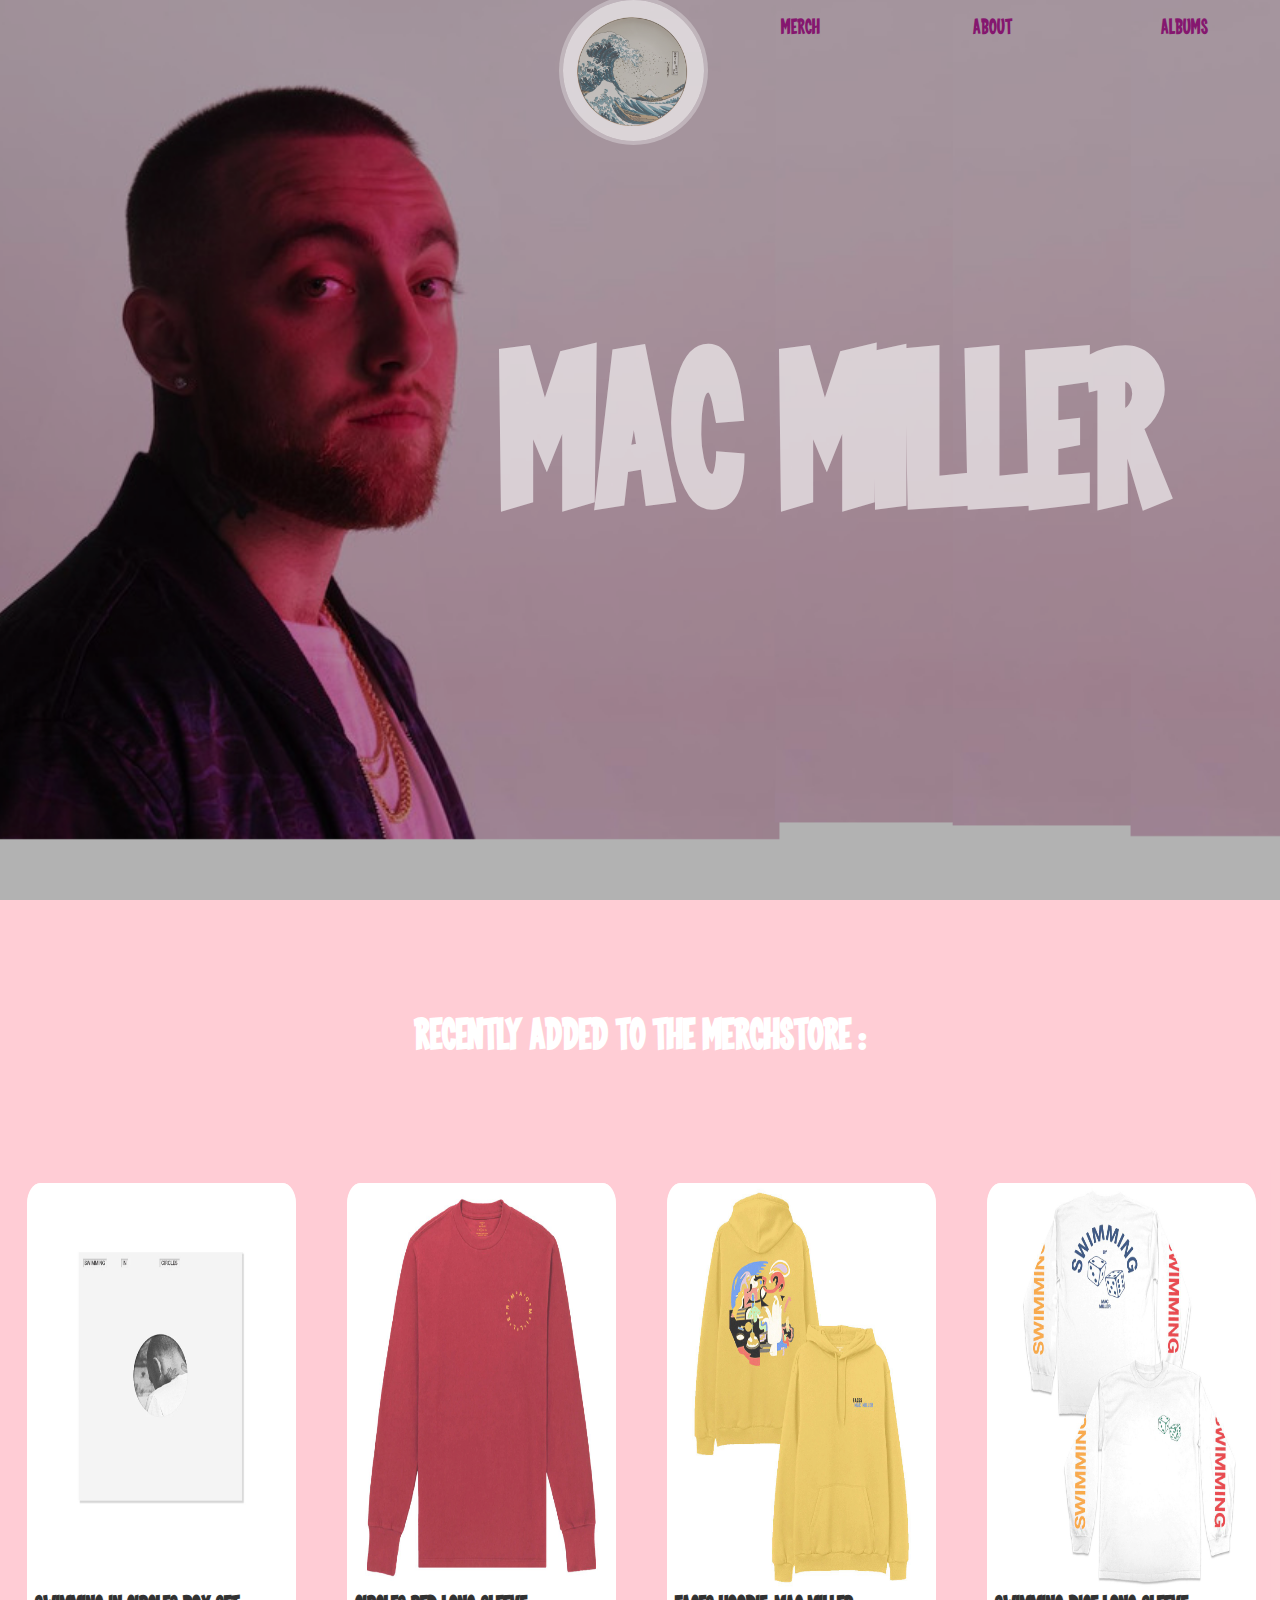
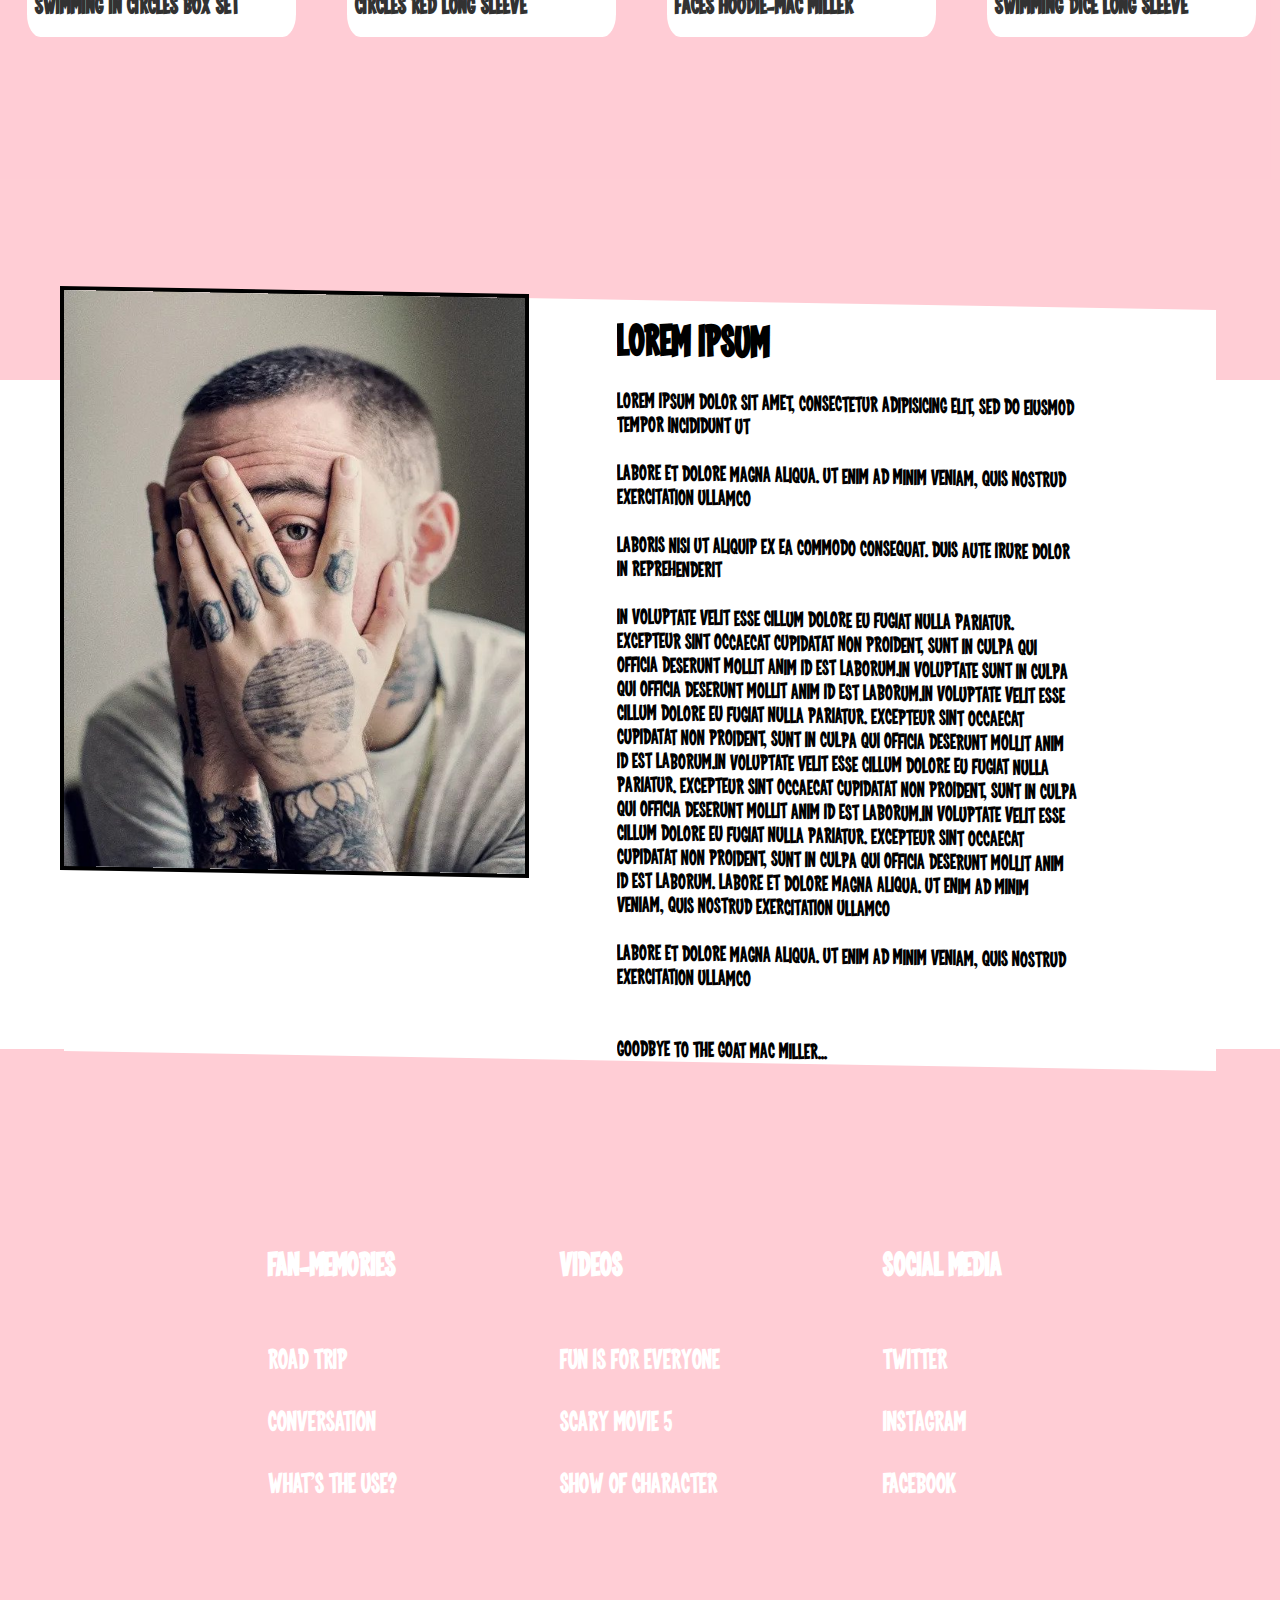
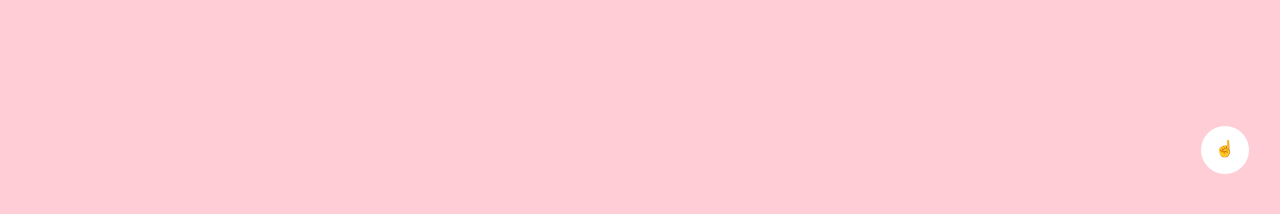
<file: index.html>
<!DOCTYPE html>
<html lang="nl" dir="ltr">
  <head>
    <meta charset="utf-8">
    <title>Mac Miller</title>
    <link rel="stylesheet" href="style.css">
    <script type="text/javascript" src="dahJav.js"> </script>
  </head>
  <body>
    <header>
      <div class="overlay"></div>
      <nav>
        <ul class="container">
          <li><a class="item2" href="Home.html"><img alt="spin-sea" class="seaimg" src="images/8646.jpg"></a></li>
          <li class="item3"><a class="elem" href="merch.html">Merch</a></li>
          <li class="item3"><a class="elem" href="about.html">About</a></li>
          <li class="item3"><a class="elem" href="Albums.html">Albums</a></li>
        </ul>
      </nav>
      <article class="titlecard">
          <h1>Mac Miller</h1>
      </article>
    </header>
    <main>
      <article class="merchnew">
              <h1>Recently Added to the merchstore :</h1>
      </article>
      <article class="cards-container">
        <article class="card">
          <figure><img src="images/ezgif-4-da57da6d50.jpg" alt="Box-set"></figure>
          <h3> SWIMMING IN CIRCLES BOX SET </h3>
        </article>
        <article class="card">
          <figure><img src="images/ezgif-4-64498ebe64.jpg" alt="Red-sleeve"></figure>
          <h3> CIRCLES RED LONG SLEEVE </h3>
        </article>
        <article class="card">
          <figure><img src="images/ezgif-4-effa909fe4.jpg" alt="faces-hoodie"></figure>
          <h3>FACES HOODIE-Mac Miller </h3>
        </article>
        <article class="card">
          <figure><img src="images/ezgif-4-dcc42f7fc2.jpg" alt="Dice-long-sleeve"></figure>
          <h3> SWIMMING DICE LONG SLEEVE </h3>
        </article>
      </article>
      <article class="TextContainer">
        <article class="imgcard">
          <figure>
            <img src="images/ezgif-1-eaa862a832.jpg" alt="GOAT">
          </figure>
        </article>
        <article class="textcard">
          <h1>LOREM IPSUM</h1><br>
          <p>Lorem ipsum dolor sit amet, consectetur adipisicing elit, sed do eiusmod tempor incididunt ut<br><br>labore et dolore magna aliqua. Ut enim ad minim veniam, quis nostrud exercitation ullamco<br><br> laboris nisi ut aliquip ex ea commodo consequat. Duis aute irure dolor in reprehenderit<br><br> in voluptate velit esse cillum dolore eu fugiat nulla pariatur. Excepteur sint occaecat cupidatat non proident, sunt in culpa qui officia deserunt mollit anim id est laborum.in voluptate sunt in culpa qui officia deserunt mollit anim id est laborum.in voluptate velit esse cillum dolore eu fugiat nulla pariatur. Excepteur sint occaecat cupidatat non proident, sunt in culpa qui officia deserunt mollit anim id est laborum.in voluptate velit esse cillum dolore eu fugiat nulla pariatur. Excepteur sint occaecat cupidatat non proident, sunt in culpa qui officia deserunt mollit anim id est laborum.in voluptate velit esse cillum dolore eu fugiat nulla pariatur. Excepteur sint occaecat cupidatat non proident, sunt in culpa qui officia deserunt mollit anim id est laborum.
          labore et dolore magna aliqua. Ut enim ad minim veniam, quis nostrud exercitation ullamco<br><br>labore et dolore magna aliqua. Ut enim ad minim veniam, quis nostrud exercitation ullamco<br><br><br>Goodbye to the Goat Mac miller... <p>
        </article>
      </article>
    </main>
    <footer>
      <article class="foot-container">
        <article class="Fan-memories">
            <h3>Fan-memories</h3><br><br>
            <a href="https://www.reddit.com/r/MacMiller/comments/ayu0xr/favorite_mac_miller_related_memories/">Road Trip</a><br><br>
            <a href="https://www.reddit.com/r/MacMiller/comments/tr0f1l/conversation_pt_1/">Conversation</a><br><br>
            <a href="https://reddit.com/r/MacMiller/comments/tt1esb/so_this_just_happened_to_me/">What's the use?</a>
        </article>
        <article class="Beautifull-videos">
          <h3>Videos</h3><br><br>
          <a href="https://www.youtube.com/watch?v=QcLklFNQCz8&ab_channel=MacMiller">Fun is for everyone</a><br><br>
          <a href="https://www.youtube.com/watch?v=dJUknLLIQ3A&ab_channel=DanyBoyle">Scary Movie 5</a><br><br>
          <a href="https://www.youtube.com/watch?v=vd1Op7e_qR0&ab_channel=MacMiller">Show of character</a>
        </article>
        <article class="social-media">
          <h3>social media</h3><br><br>
          <a href="https://twitter.com/macmiller">Twitter</a><br><br>
          <a href="https://www.instagram.com/macmiller/">Instagram</a><br><br>
          <a href="https://www.facebook.com/MacMiller/">Facebook</a>
        </article>
        <article class="Totop">
                  <button id='scrollToTopBtn' onclick="scroltoTop()">☝️</button>
        </article>
      </article>
    </footer>
    </body>
</html>
</file>
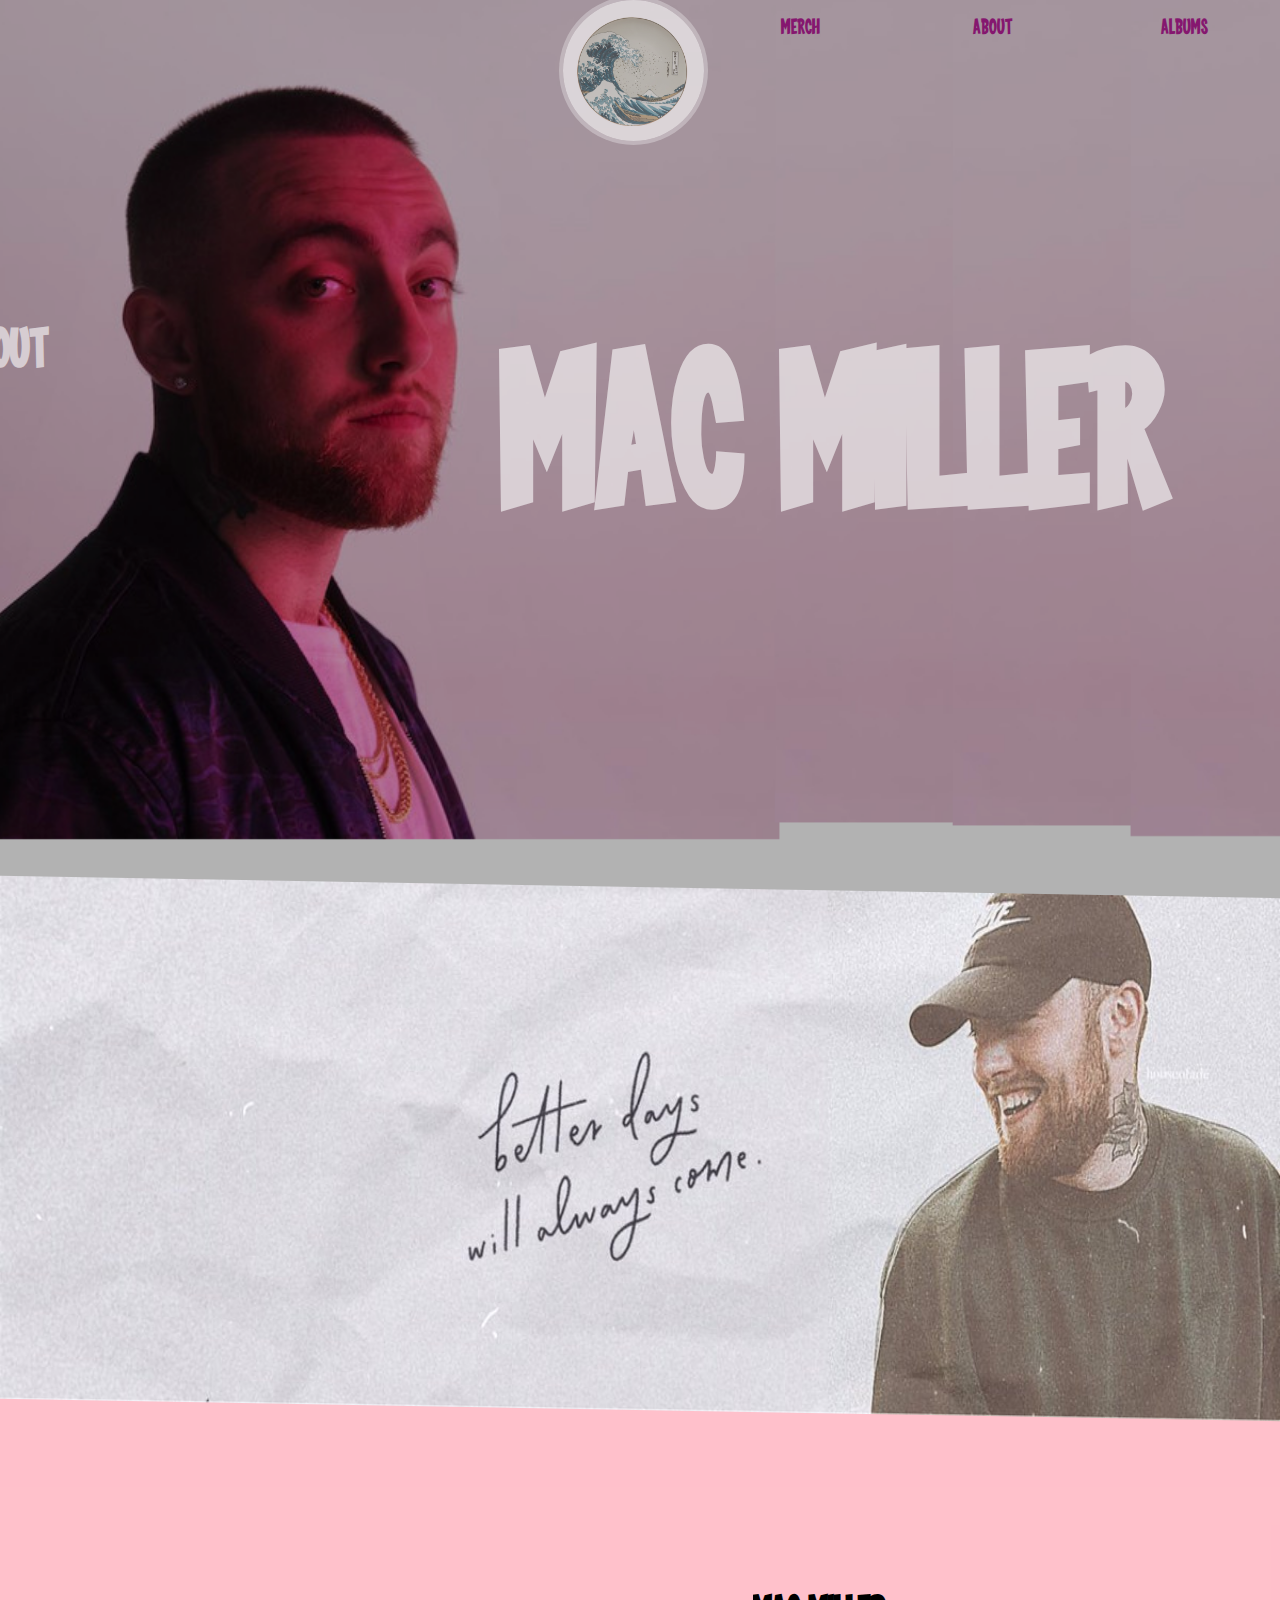
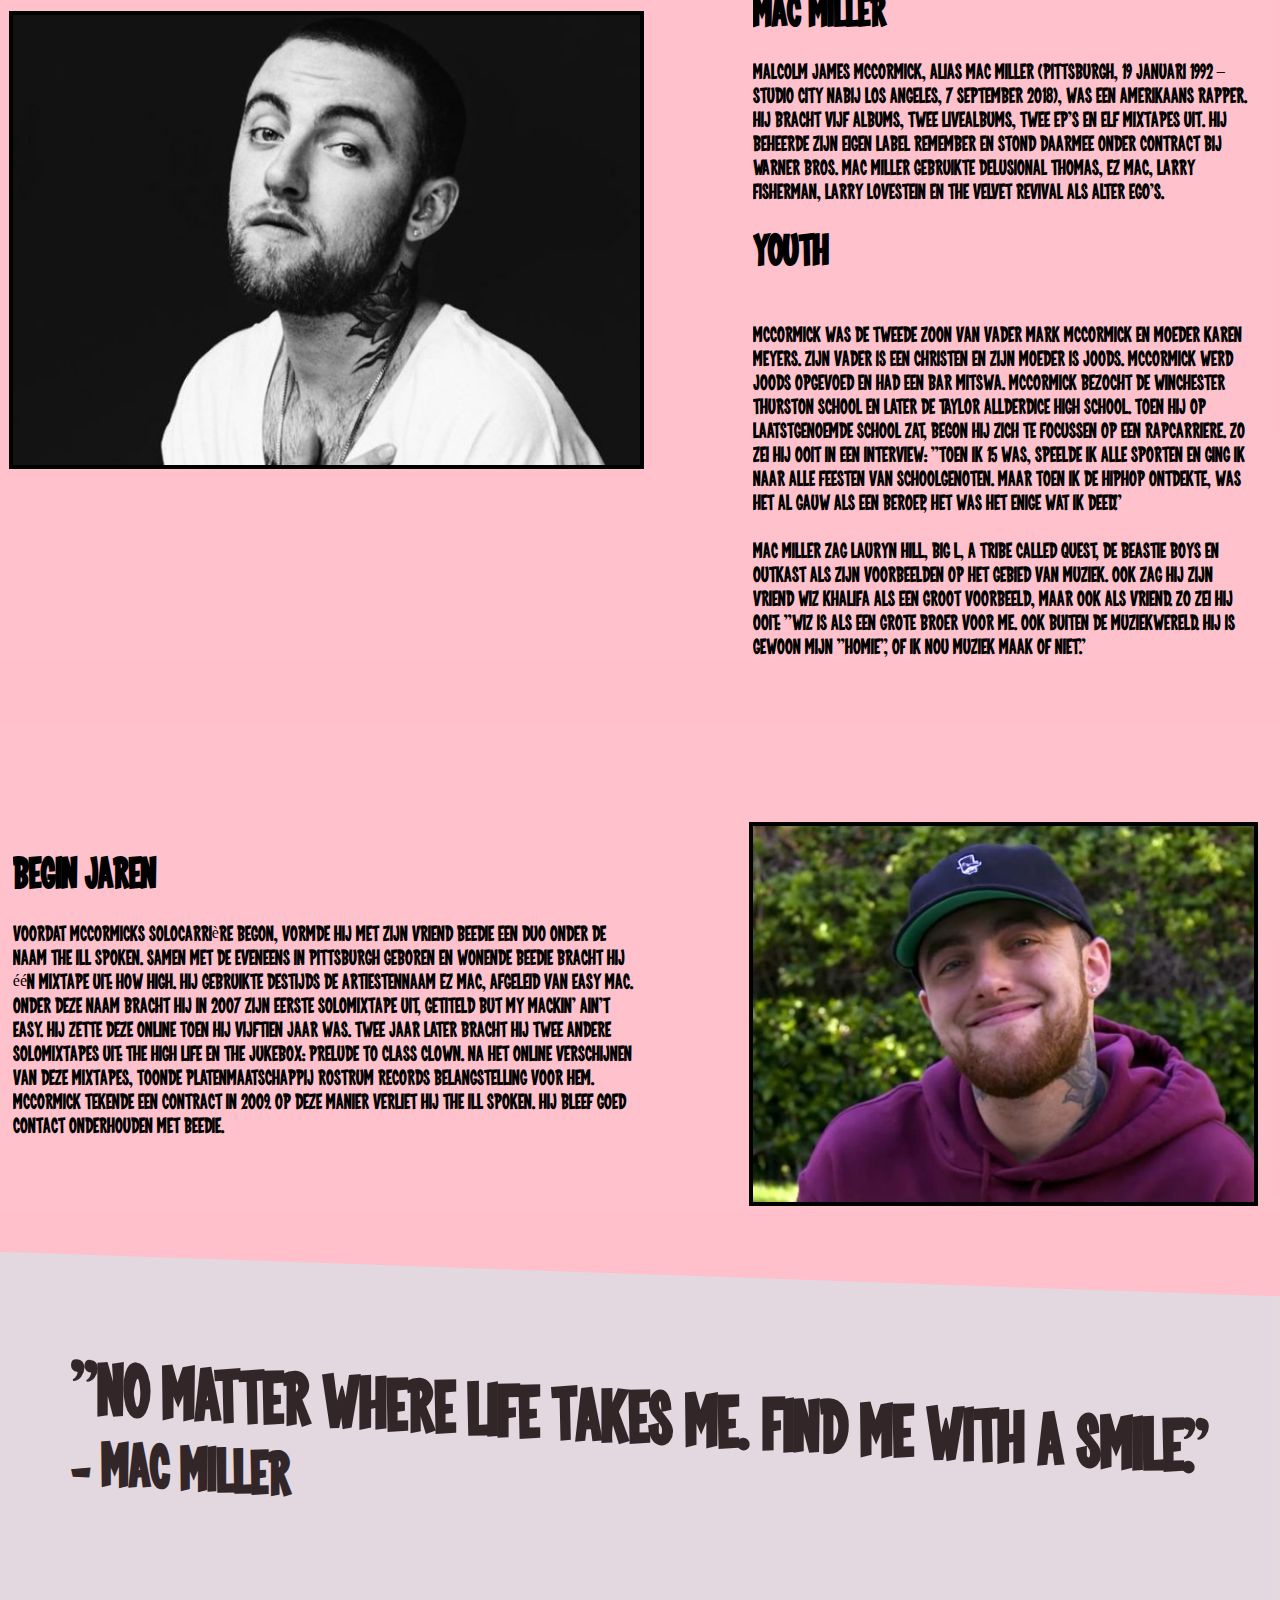
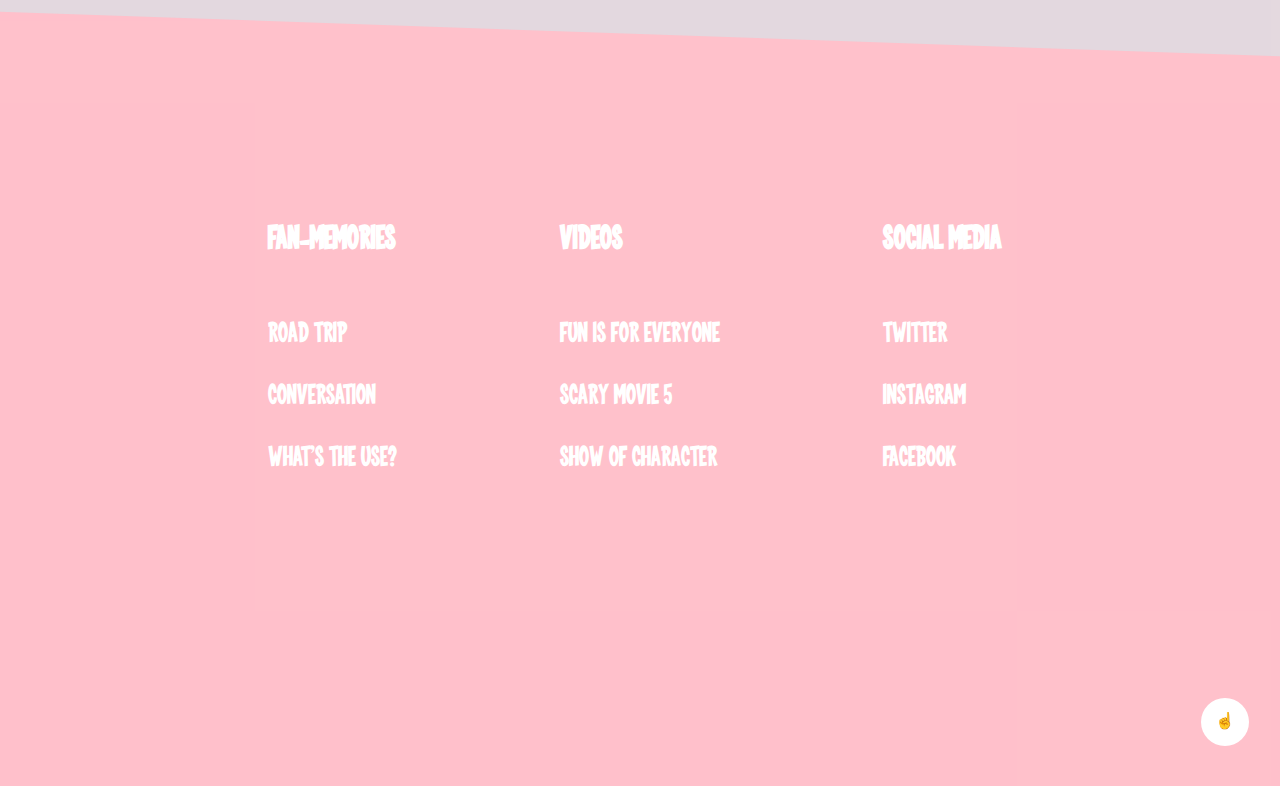
<file: about.html>
<!DOCTYPE html>
<html lang="en" dir="ltr">
  <head>
    <meta charset="utf-8">
    <title>About</title>
    <link rel="stylesheet" href="style.css">
        <script type="text/javascript" src="dahJav.js"> </script>
  </head>
  <body class="bod_ab">
    <header>
      <div class="overlay"></div>
      <nav>
        <ul class="container">
          <li><a class="item2" href="Home.html"><img class="seaimg" src="images/8646.jpg" alt="head"></a></li>
          <li class="item3"><a class="elem" href="merch.html">Merch</a></li>
          <li class="item3"><a class="elem" href="about.html">About</a></li>
          <li class="item3"><a class="elem" href="Albums.html">Albums</a></li>
        </ul>
      </nav>
      <article class="titlecard">
          <h1>Mac Miller</h1>
                    <h2>About</h2>
      </article>
    </header>
    <main>
      <article class="container_ab">
        <figure>
          <img src="images/mac_miller.jpg" alt="">
        </figure>
      </article>
      <article class="TextContainer2">
        <article class="imgcard">
          <figure>
            <img src="images/1544282769_2-mac-miller-press-photo-cr-g-l-askew-ii-billboard-1548-656x471.jpg" alt="GOAT2">
          </figure>
        </article>
        <article class="textcard">
          <h1>Mac Miller</h1><br>
          <p>Malcolm James McCormick, alias Mac Miller (Pittsburgh, 19 januari 1992 – Studio City nabij Los Angeles, 7 september 2018), was een Amerikaans rapper. Hij bracht vijf albums, twee livealbums, twee ep's en elf mixtapes uit. Hij beheerde zijn eigen label REMember en stond daarmee onder contract bij Warner Bros. Mac Miller gebruikte Delusional Thomas, EZ Mac, Larry Fisherman, Larry Lovestein en The Velvet Revival als alter ego's.<br><br><h1>Youth</h1><br><br>McCormick was de tweede zoon van vader Mark McCormick en moeder Karen Meyers. Zijn vader is een christen en zijn moeder is joods. McCormick werd joods opgevoed en had een bar mitswa. McCormick bezocht de Winchester Thurston School en later de Taylor Allderdice High School. Toen hij op laatstgenoemde school zat, begon hij zich te focussen op een rapcarriere. Zo zei hij ooit in een interview: "Toen ik 15 was, speelde ik alle sporten en ging ik naar alle feesten van schoolgenoten. Maar toen ik de hiphop ontdekte, was het al gauw als een beroep, het was het enige wat ik deed."<br><br>Mac Miller zag Lauryn Hill, Big L, A Tribe Called Quest, de Beastie Boys en Outkast als zijn voorbeelden op het gebied van muziek. Ook zag hij zijn vriend Wiz Khalifa als een groot voorbeeld, maar ook als vriend. Zo zei hij ooit: "Wiz is als een grote broer voor me. Ook buiten de muziekwereld. Hij is gewoon mijn "homie", of ik nou muziek maak of niet."
            </p>
        </article>
      </article>
      <article class="TextContainer2">
        <article class="textcard">
          <h1>Begin jaren</h1><br>
          <p>Voordat McCormicks solocarrière begon, vormde hij met zijn vriend Beedie een duo onder de naam The Ill Spoken. Samen met de eveneens in Pittsburgh geboren en wonende Beedie bracht hij één mixtape uit: How High. Hij gebruikte destijds de artiestennaam EZ Mac, afgeleid van Easy Mac. Onder deze naam bracht hij in 2007 zijn eerste solomixtape uit, getiteld But My Mackin' Ain't Easy. Hij zette deze online toen hij vijftien jaar was. Twee jaar later bracht hij twee andere solomixtapes uit: The High Life en The Jukebox: Prelude To Class Clown. Na het online verschijnen van deze mixtapes, toonde platenmaatschappij Rostrum Records belangstelling voor hem. McCormick tekende een contract in 2009. Op deze manier verliet hij The Ill Spoken. Hij bleef goed contact onderhouden met Beedie.
          </p>
        </article>

        <article class="imgcard">
          <figure>
            <img src="images/mgid_ao_image_mtv.jpg" alt="GOAT2">
          </figure>
        </article>
      </article>
    <article class="TextContainer3">
      <article class="TXT">
        <h1>"No matter where life takes me. Find me with a smile."</h1>
        <h3>- Mac Miller</h3>
      </article>
      </article>
    </main>
    <footer>
      <article class="foot-container">
        <article class="Fan-memories">
            <h3>Fan-memories</h3><br><br>
            <a href="https://www.reddit.com/r/MacMiller/comments/ayu0xr/favorite_mac_miller_related_memories/">Road Trip</a><br><br>
            <a href="https://www.reddit.com/r/MacMiller/comments/tr0f1l/conversation_pt_1/">Conversation</a><br><br>
            <a href="https://reddit.com/r/MacMiller/comments/tt1esb/so_this_just_happened_to_me/">What's the use?</a>
        </article>
        <article class="Beautifull-videos">
          <h3>Videos</h3><br><br>
          <a href="https://www.youtube.com/watch?v=QcLklFNQCz8&ab_channel=MacMiller">Fun is for everyone</a><br><br>
          <a href="https://www.youtube.com/watch?v=dJUknLLIQ3A&ab_channel=DanyBoyle">Scary Movie 5</a><br><br>
          <a href="https://www.youtube.com/watch?v=vd1Op7e_qR0&ab_channel=MacMiller">Show of character</a>
        </article>
        <article class="social-media">
          <h3>social media</h3><br><br>
          <a href="https://twitter.com/macmiller">Twitter</a><br><br>
          <a href="https://www.instagram.com/macmiller/">Instagram</a><br><br>
          <a href="https://www.facebook.com/MacMiller/">Facebook</a>
        </article>
        <article class="Totop">
                  <button id='scrollToTopBtn' onclick="scroltoTop()">☝️</button>
        </article>
      </article>
    </footer>
  </body>
</html>
</file>
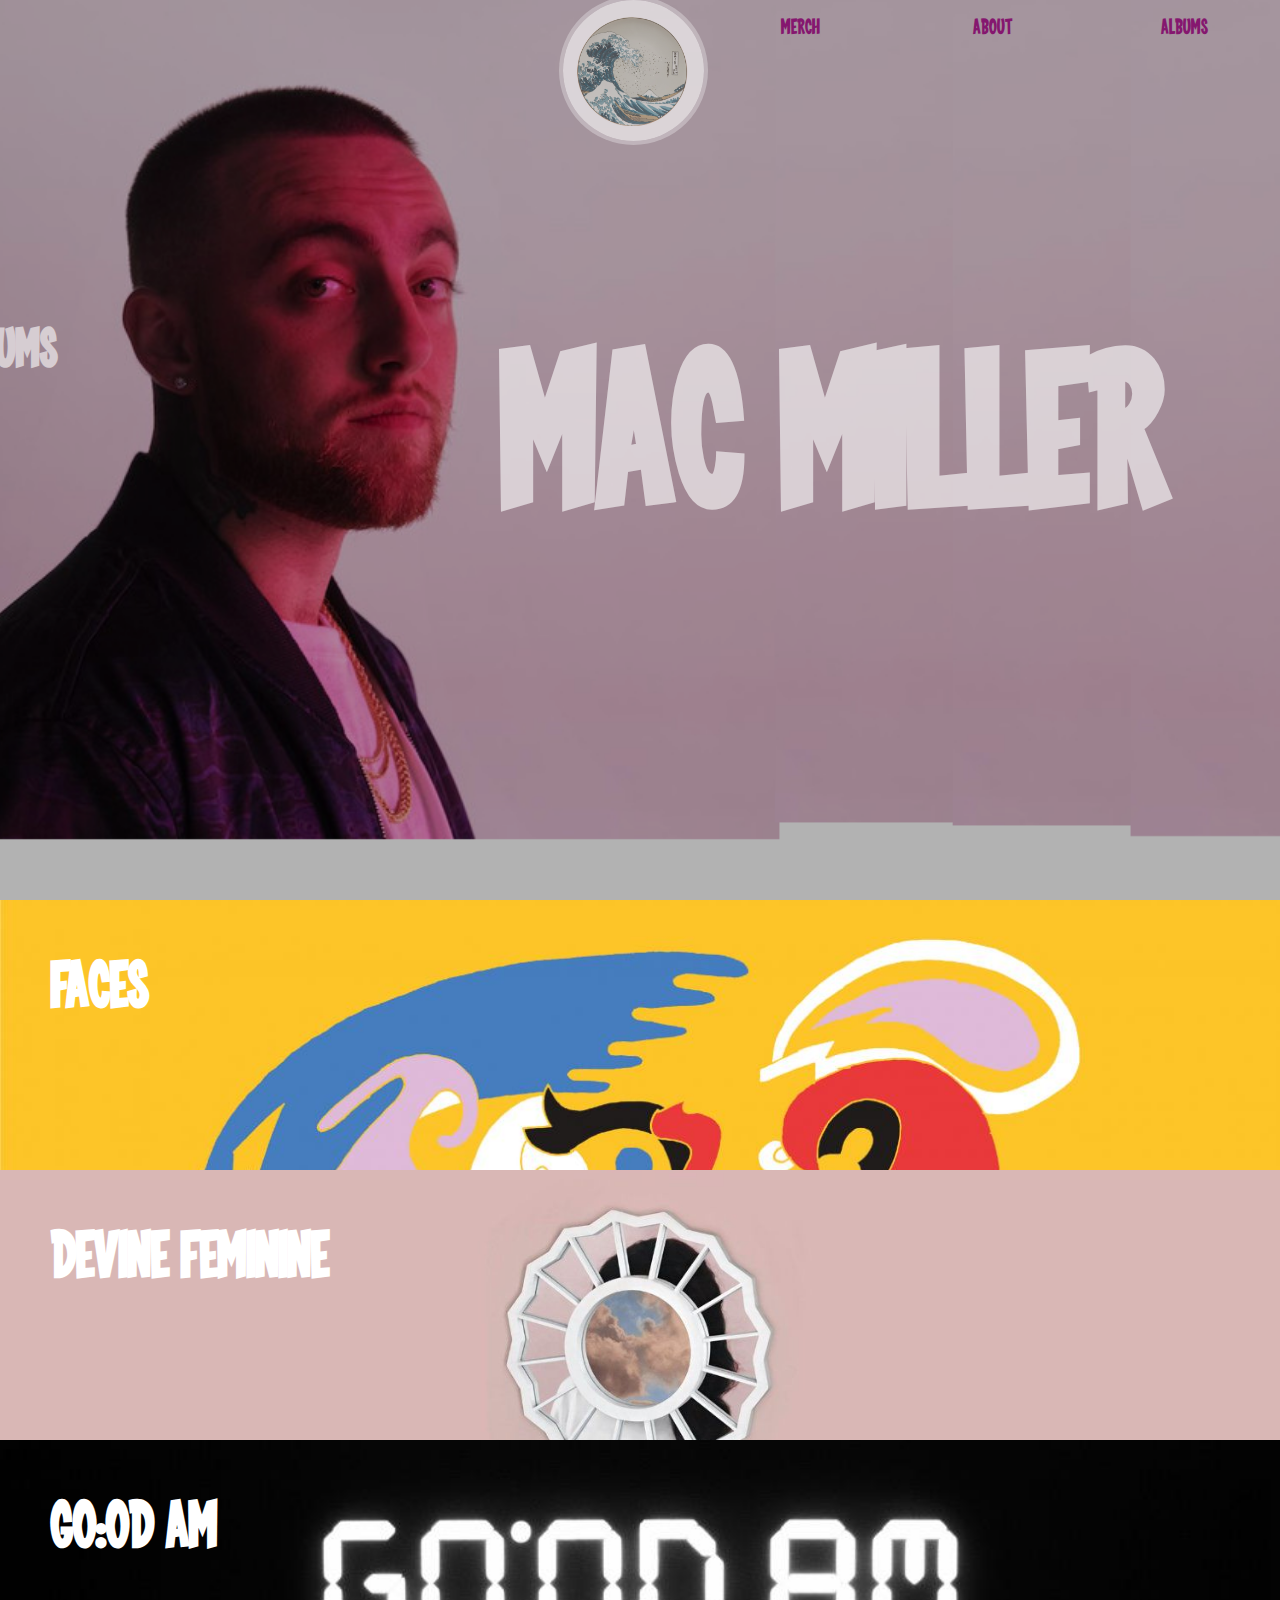
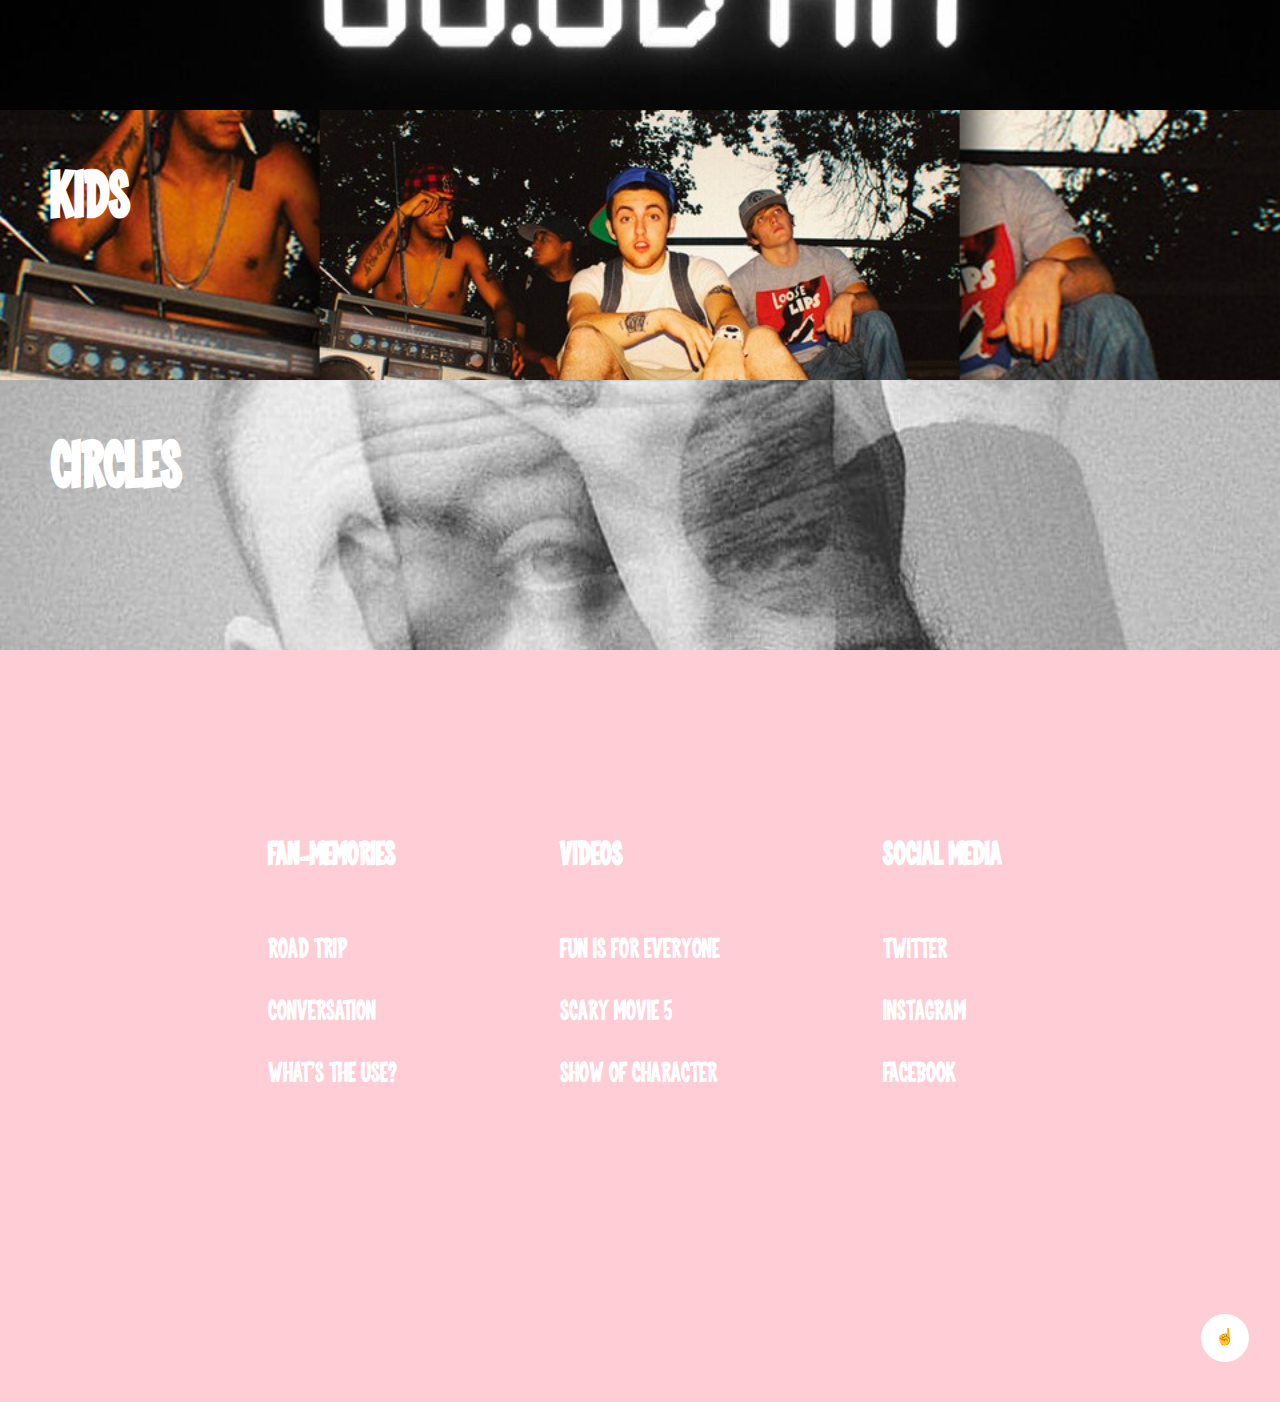
<file: Albums.html>
<!DOCTYPE html>
<html lang="en" dir="ltr">
  <head>
    <meta charset="utf-8">
    <title>Albums</title>
    <link rel="stylesheet" href="style.css">
        <script type="text/javascript" src="dahJav.js"> </script>
  </head>
  <body>
    <header>
      <div class="overlay"></div>
      <nav>
        <ul class="container">
          <li><a class="item2" href="Home.html"><img class="seaimg" src="images/8646.jpg" alt="head"></a></li>
          <li class="item3"><a class="elem" href="merch.html">Merch</a></li>
          <li class="item3"><a class="elem" href="about.html">About</a></li>
          <li class="item3"><a class="elem" href="Albums.html">Albums</a></li>
        </ul>
      </nav>
      <article class="titlecard">
          <h1>Mac Miller</h1>
          <h2>Albums</h2>
      </article>
    </header>
    <main>
      <article class="ok">
        <article class="bg_faces">
          <article class="Faces">
            <h2>Faces</h2>
          </article>
        </article>
        <article class="bg_Devine_Feminine">
          <article class="Faces">
            <h2>Devine Feminine</h2>
          </article>
        </article>
        <article class="bg_good_am">
          <article class="Faces">
            <h2>GO:OD AM</h2>
          </article>
        </article>
        <article class="bg_Kids">
          <article class="Faces">
            <h2>Kids</h2>
          </article>
        </article>
        <article class="bg_circles">
          <article class="Faces">
            <h2>circles</h2>
          </article>
        </article>
      </article>
    </main>
    <footer>
      <article class="foot-container">
        <article class="Fan-memories">
            <h3>Fan-memories</h3><br><br>
            <a href="https://www.reddit.com/r/MacMiller/comments/ayu0xr/favorite_mac_miller_related_memories/">Road Trip</a><br><br>
            <a href="https://www.reddit.com/r/MacMiller/comments/tr0f1l/conversation_pt_1/">Conversation</a><br><br>
            <a href="https://reddit.com/r/MacMiller/comments/tt1esb/so_this_just_happened_to_me/">What's the use?</a>
        </article>
        <article class="Beautifull-videos">
          <h3>Videos</h3><br><br>
          <a href="https://www.youtube.com/watch?v=QcLklFNQCz8&ab_channel=MacMiller">Fun is for everyone</a><br><br>
          <a href="https://www.youtube.com/watch?v=dJUknLLIQ3A&ab_channel=DanyBoyle">Scary Movie 5</a><br><br>
          <a href="https://www.youtube.com/watch?v=vd1Op7e_qR0&ab_channel=MacMiller">Show of character</a>
        </article>
        <article class="social-media">
          <h3>social media</h3><br><br>
          <a href="https://twitter.com/macmiller">Twitter</a><br><br>
          <a href="https://www.instagram.com/macmiller/">Instagram</a><br><br>
          <a href="https://www.facebook.com/MacMiller/">Facebook</a>
        </article>
        <article class="Totop">
                  <button id='scrollToTopBtn' onclick="scroltoTop()">☝️</button>
        </article>
      </article>
    </footer>
  </body>
</html>
</file>
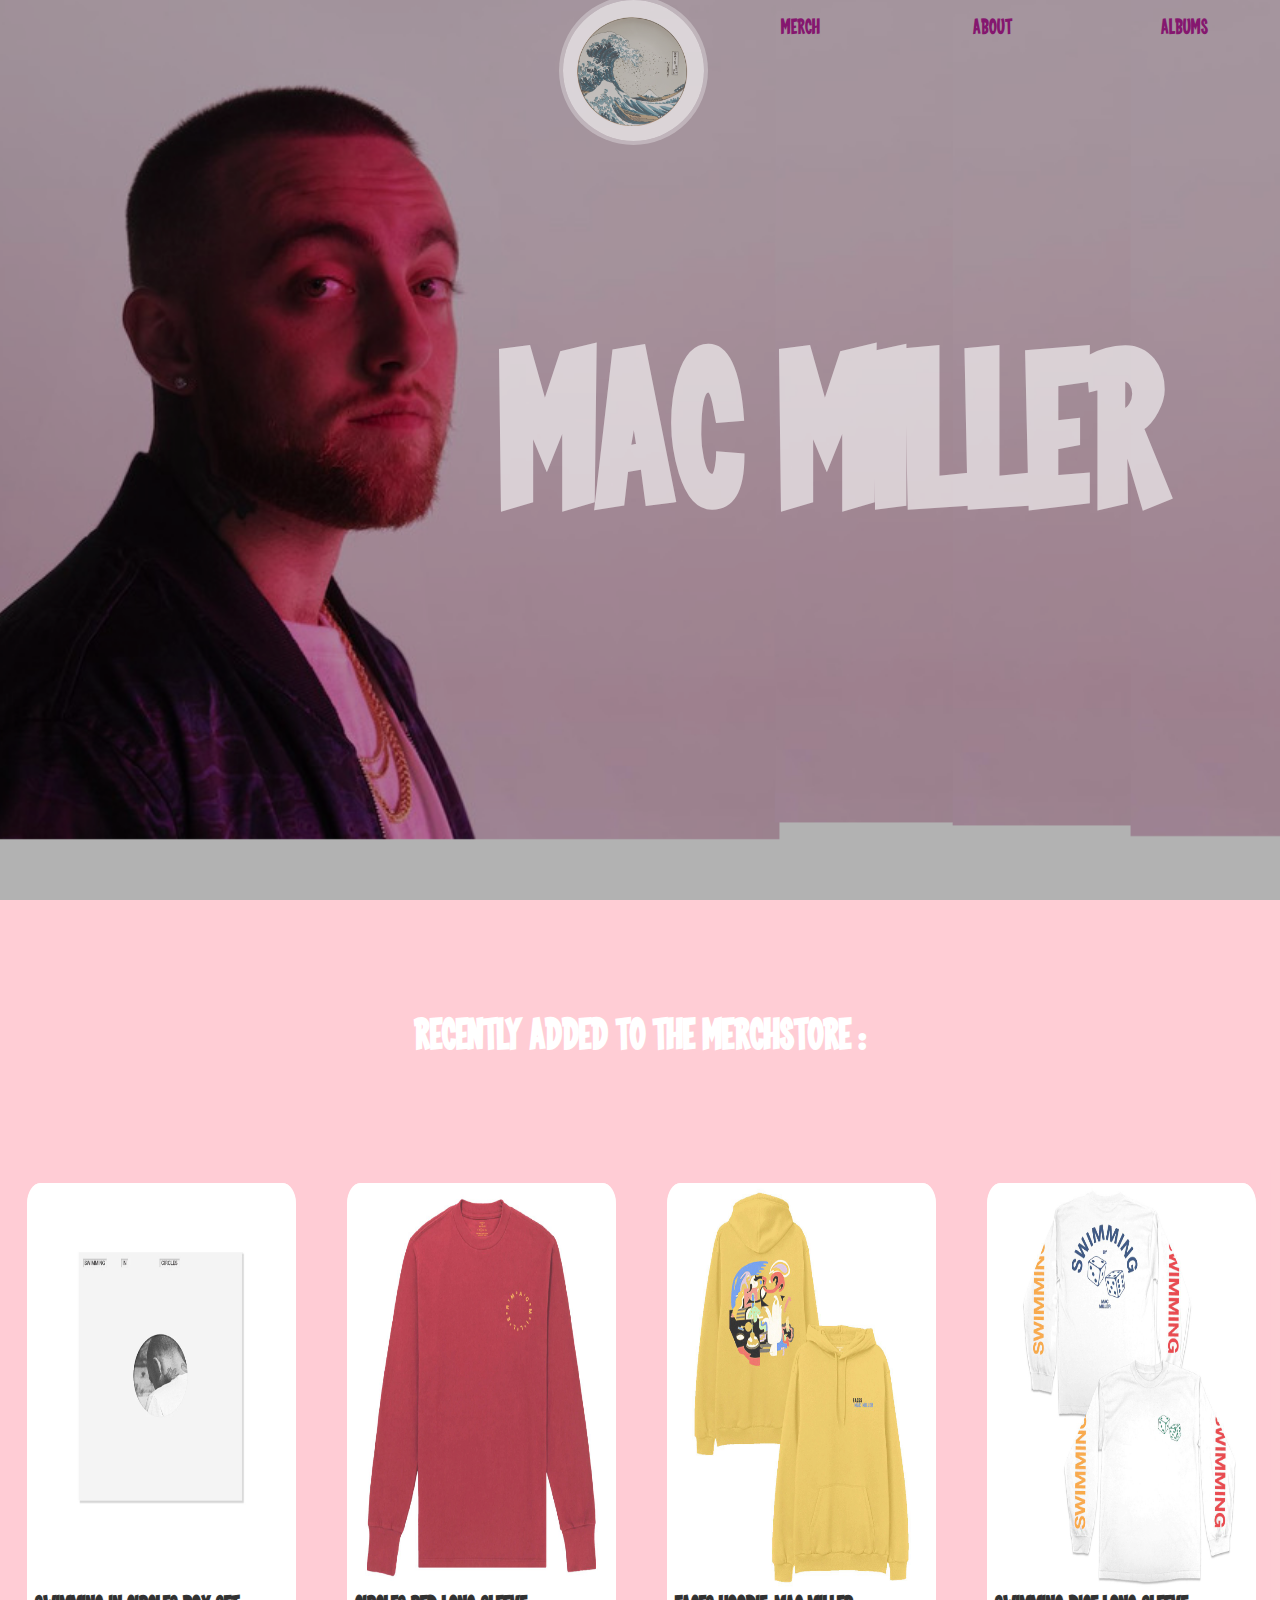
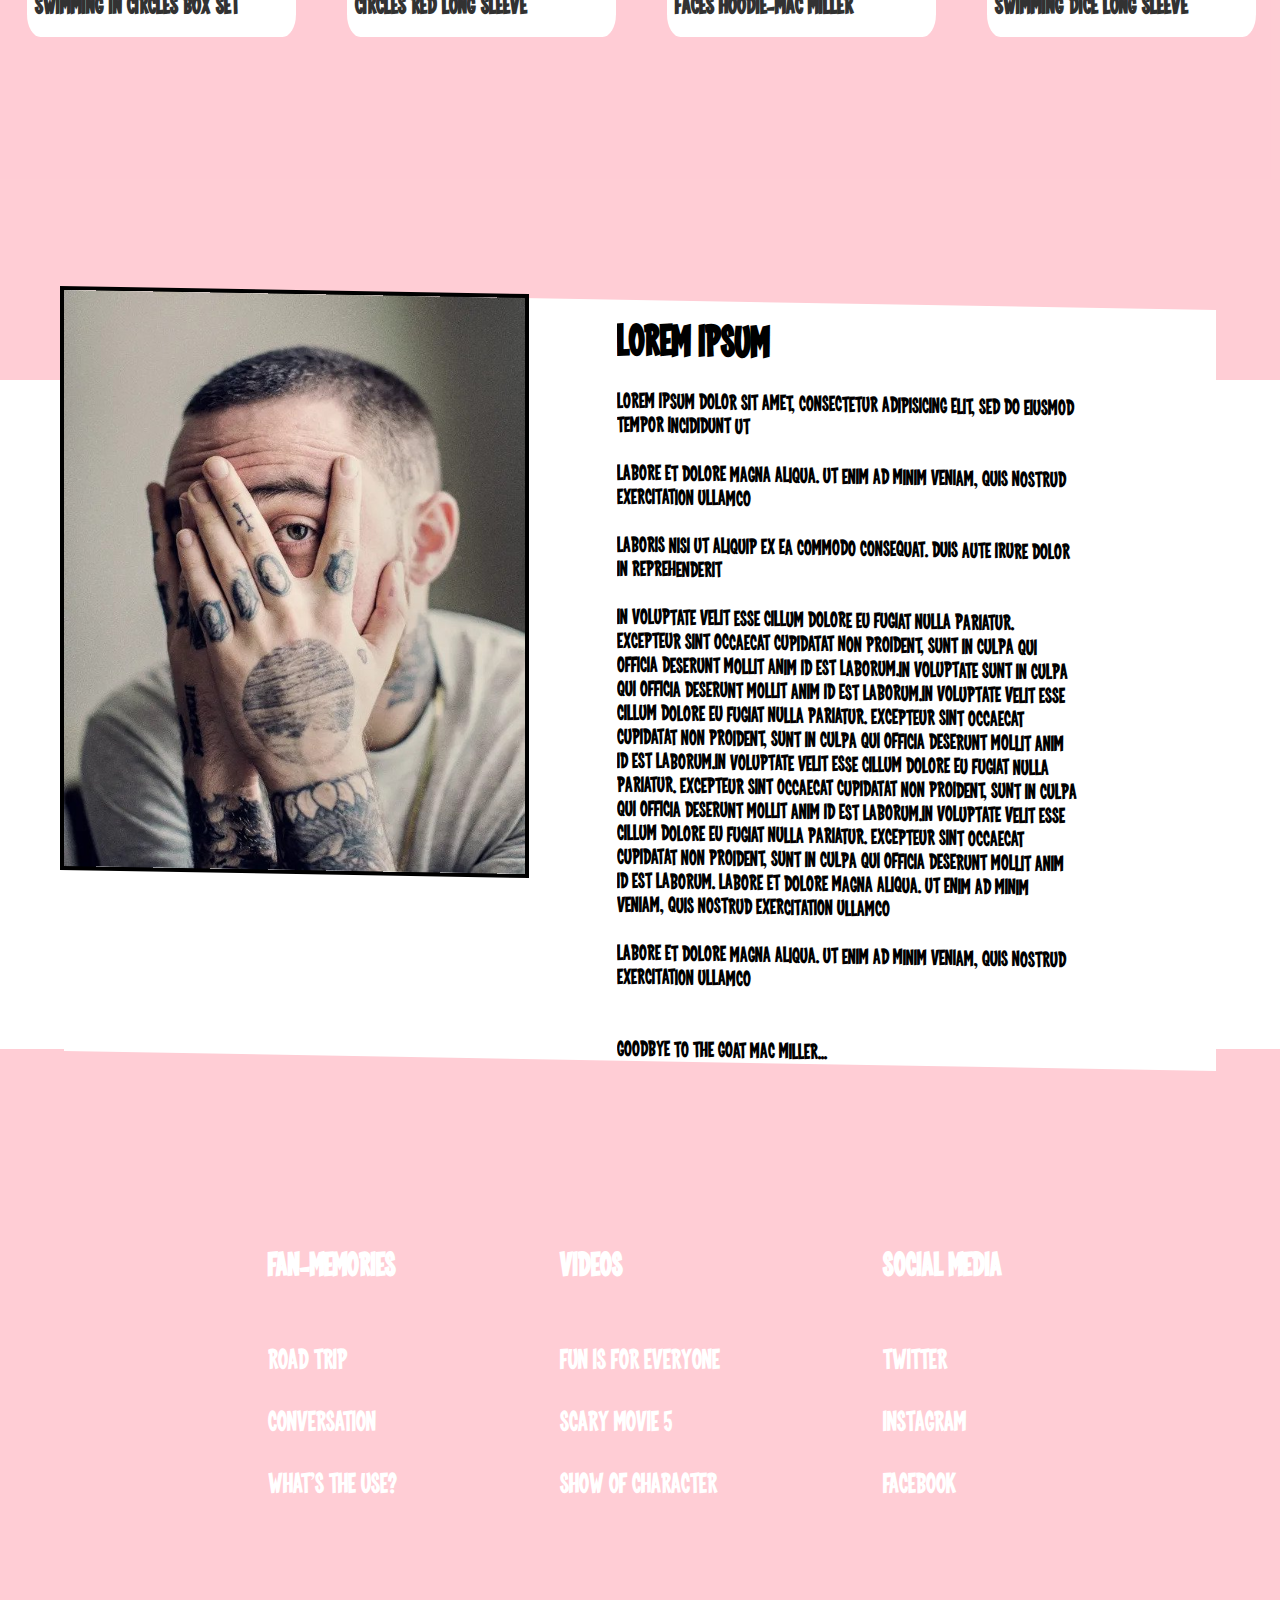
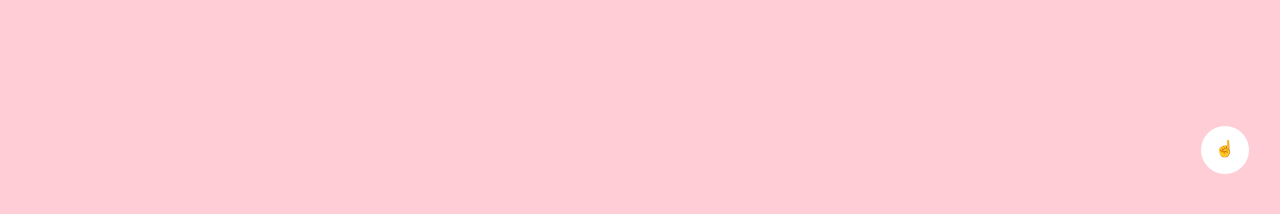
<file: Home.html>
<!DOCTYPE html>
<html lang="nl" dir="ltr">
  <head>
    <meta charset="utf-8">
    <title>Mac Miller</title>
    <link rel="stylesheet" href="style.css">
    <script type="text/javascript" src="dahJav.js"> </script>
  </head>
  <body>
    <header>
      <div class="overlay"></div>
      <nav>
        <ul class="container">
          <li><a class="item2" href="Home.html"><img alt="spin-sea" class="seaimg" src="images/8646.jpg"></a></li>
          <li class="item3"><a class="elem" href="Merch.html">Merch</a></li>
          <li class="item3"><a class="elem" href="about.html">About</a></li>
          <li class="item3"><a class="elem" href="Albums.html">Albums</a></li>
        </ul>
      </nav>
      <article class="titlecard">
          <h1>Mac Miller</h1>
      </article>
    </header>
    <main>
      <article class="merchnew">
              <h1>Recently Added to the merchstore :</h1>
      </article>
      <article class="cards-container">
        <article class="card">
          <figure><img src="images/ezgif-4-da57da6d50.jpg" alt="Box-set"></figure>
          <h3> SWIMMING IN CIRCLES BOX SET </h3>
        </article>
        <article class="card">
          <figure><img src="images\ezgif-4-64498ebe64.jpg" alt="Red-sleeve"></figure>
          <h3> CIRCLES RED LONG SLEEVE </h3>
        </article>
        <article class="card">
          <figure><img src="images/ezgif-4-effa909fe4.jpg" alt="faces-hoodie"></figure>
          <h3>FACES HOODIE-Mac Miller </h3>
        </article>
        <article class="card">
          <figure><img src="images/ezgif-4-dcc42f7fc2.jpg" alt="Dice-long-sleeve"></figure>
          <h3> SWIMMING DICE LONG SLEEVE </h3>
        </article>
      </article>
      <article class="TextContainer">
        <article class="imgcard">
          <figure>
            <img src="images/ezgif-1-eaa862a832.jpg" alt="GOAT">
          </figure>
        </article>
        <article class="textcard">
          <h1>LOREM IPSUM</h1><br>
          <p>Lorem ipsum dolor sit amet, consectetur adipisicing elit, sed do eiusmod tempor incididunt ut<br><br>labore et dolore magna aliqua. Ut enim ad minim veniam, quis nostrud exercitation ullamco<br><br> laboris nisi ut aliquip ex ea commodo consequat. Duis aute irure dolor in reprehenderit<br><br> in voluptate velit esse cillum dolore eu fugiat nulla pariatur. Excepteur sint occaecat cupidatat non proident, sunt in culpa qui officia deserunt mollit anim id est laborum.in voluptate sunt in culpa qui officia deserunt mollit anim id est laborum.in voluptate velit esse cillum dolore eu fugiat nulla pariatur. Excepteur sint occaecat cupidatat non proident, sunt in culpa qui officia deserunt mollit anim id est laborum.in voluptate velit esse cillum dolore eu fugiat nulla pariatur. Excepteur sint occaecat cupidatat non proident, sunt in culpa qui officia deserunt mollit anim id est laborum.in voluptate velit esse cillum dolore eu fugiat nulla pariatur. Excepteur sint occaecat cupidatat non proident, sunt in culpa qui officia deserunt mollit anim id est laborum.
          labore et dolore magna aliqua. Ut enim ad minim veniam, quis nostrud exercitation ullamco<br><br>labore et dolore magna aliqua. Ut enim ad minim veniam, quis nostrud exercitation ullamco<br><br><br>Goodbye to the Goat Mac miller... <p>
        </article>
      </article>
    </main>
    <footer>
      <article class="foot-container">
        <article class="Fan-memories">
            <h3>Fan-memories</h3><br><br>
            <a href="https://www.reddit.com/r/MacMiller/comments/ayu0xr/favorite_mac_miller_related_memories/">Road Trip</a><br><br>
            <a href="https://www.reddit.com/r/MacMiller/comments/tr0f1l/conversation_pt_1/">Conversation</a><br><br>
            <a href="https://reddit.com/r/MacMiller/comments/tt1esb/so_this_just_happened_to_me/">What's the use?</a>
        </article>
        <article class="Beautifull-videos">
          <h3>Videos</h3><br><br>
          <a href="https://www.youtube.com/watch?v=QcLklFNQCz8&ab_channel=MacMiller">Fun is for everyone</a><br><br>
          <a href="https://www.youtube.com/watch?v=dJUknLLIQ3A&ab_channel=DanyBoyle">Scary Movie 5</a><br><br>
          <a href="https://www.youtube.com/watch?v=vd1Op7e_qR0&ab_channel=MacMiller">Show of character</a>
        </article>
        <article class="social-media">
          <h3>social media</h3><br><br>
          <a href="https://twitter.com/macmiller">Twitter</a><br><br>
          <a href="https://www.instagram.com/macmiller/">Instagram</a><br><br>
          <a href="https://www.facebook.com/MacMiller/">Facebook</a>
        </article>
        <article class="Totop">
                  <button id='scrollToTopBtn' onclick="scroltoTop()">☝️</button>
        </article>
      </article>
    </footer>
    </body>
</html>
</file>
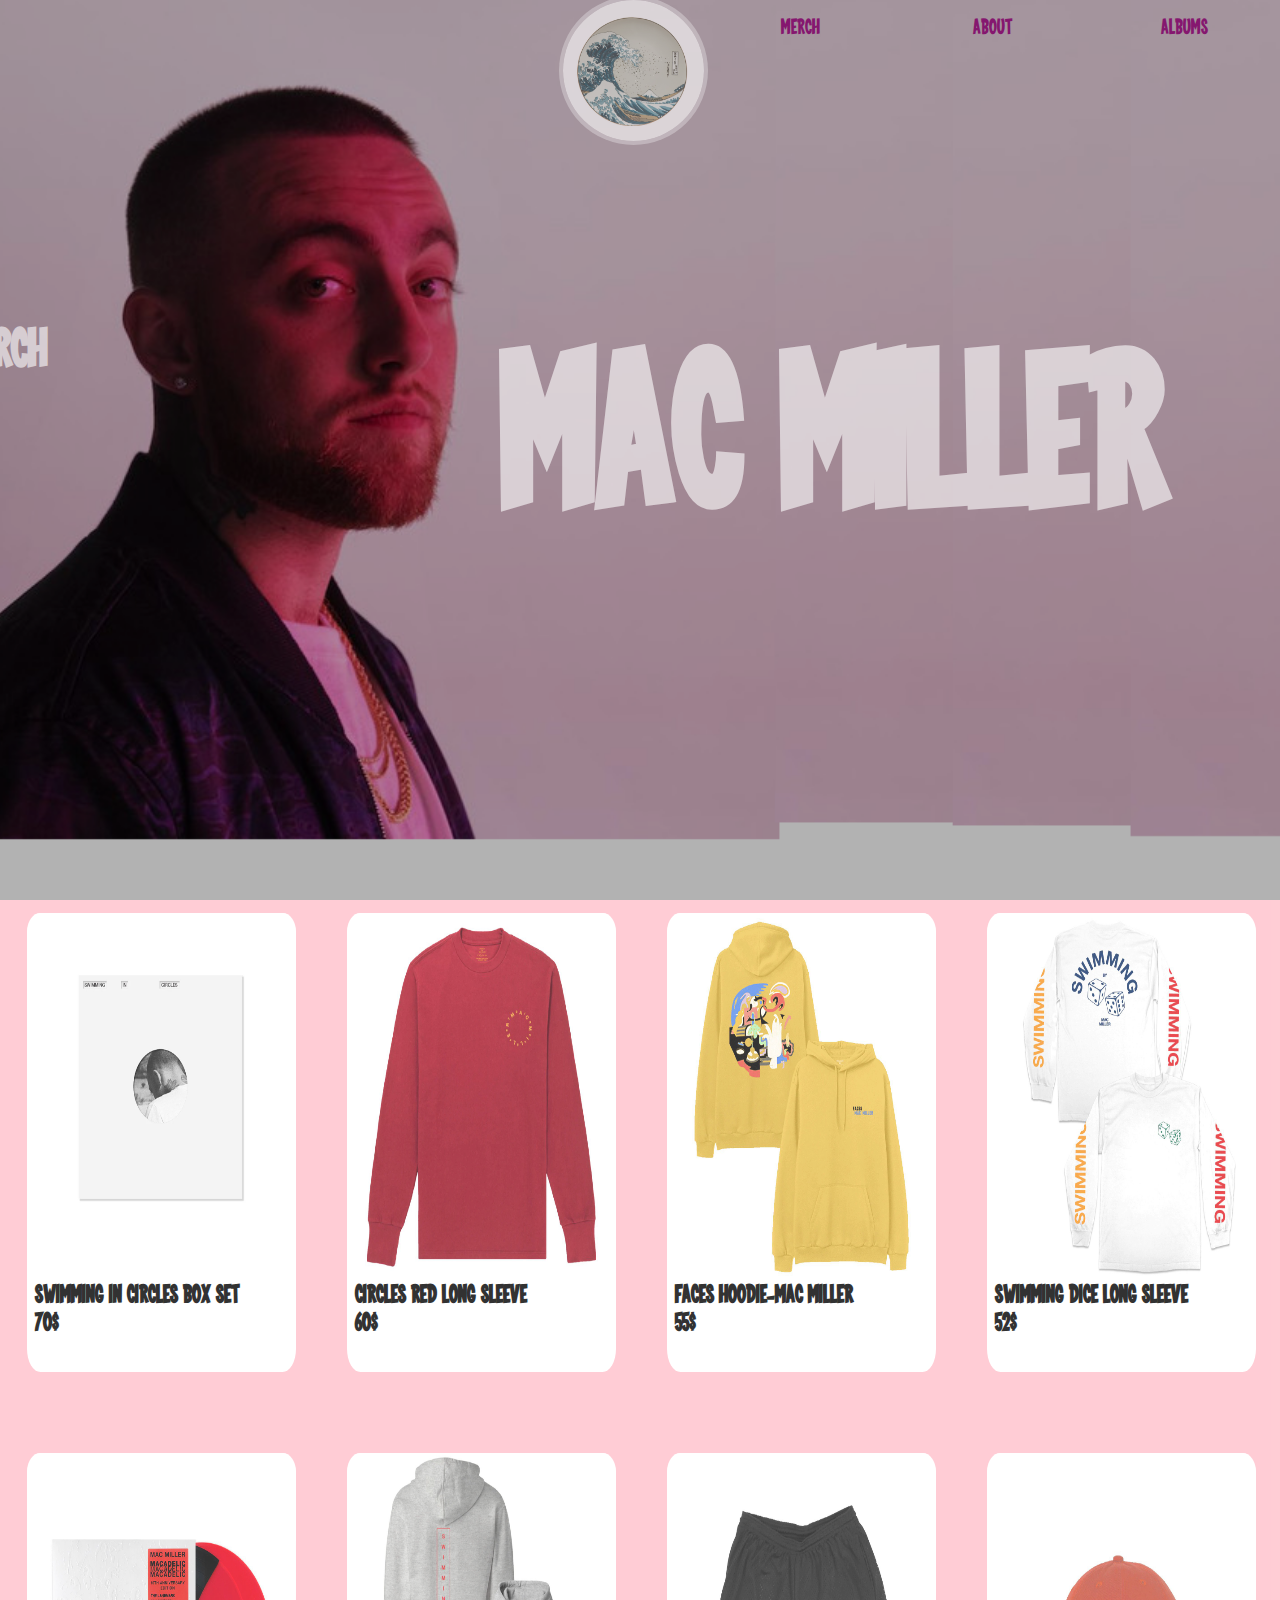
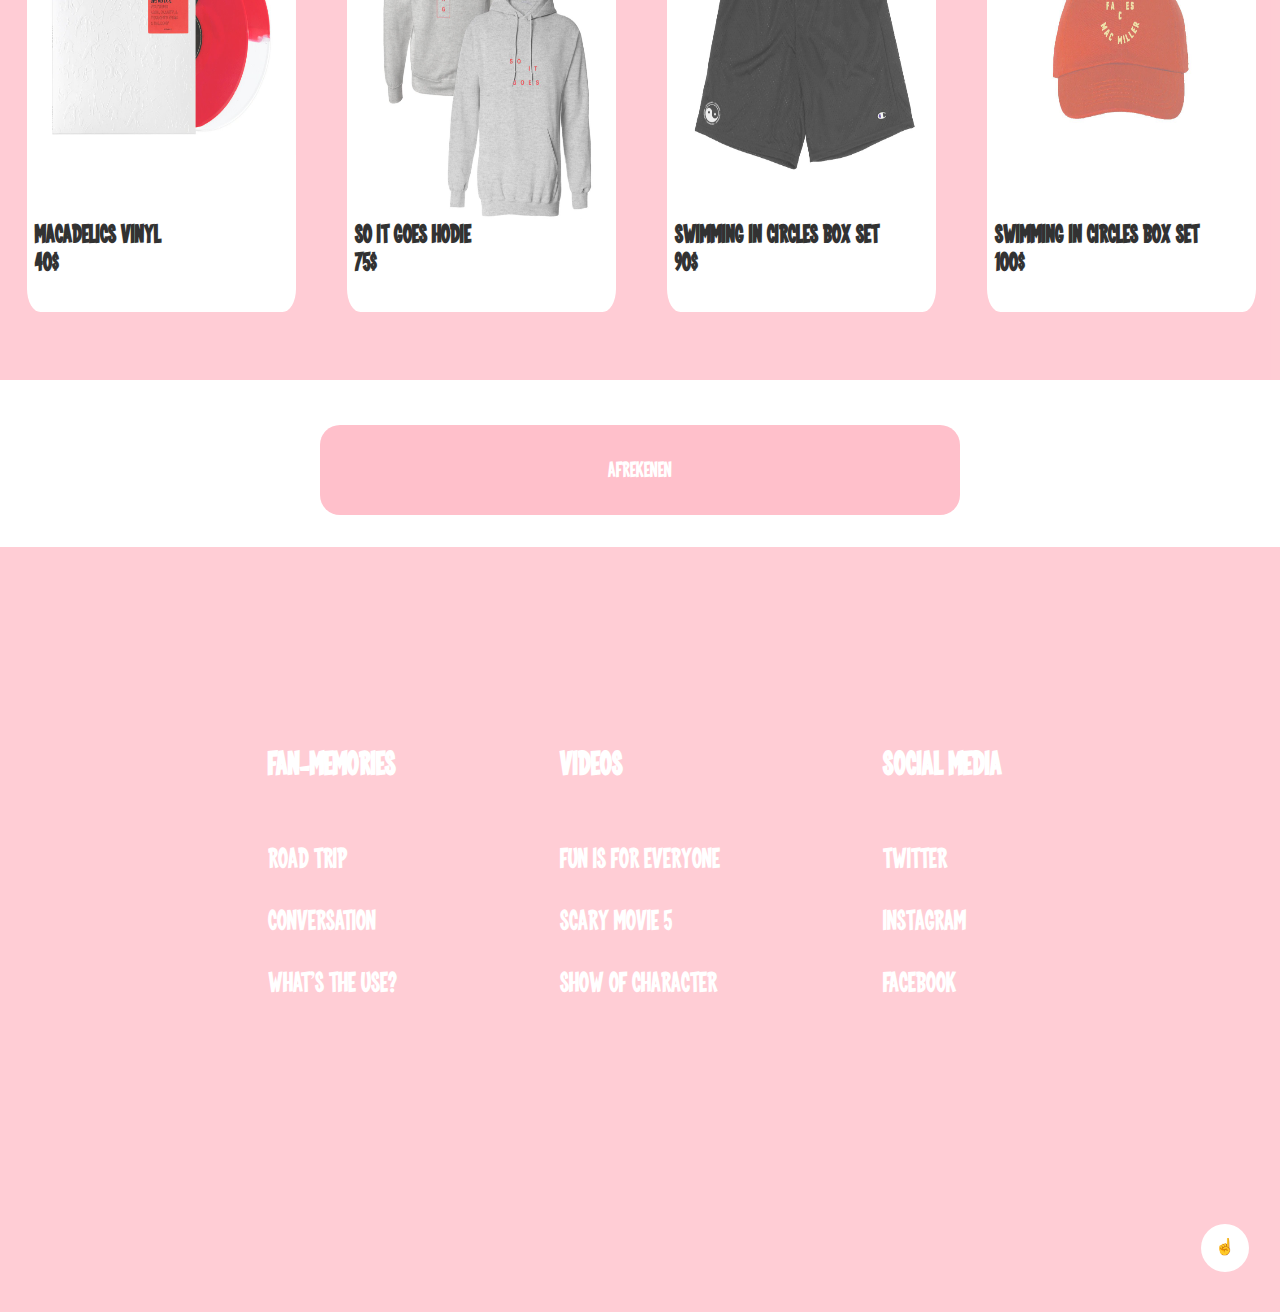
<file: merch.html>
<!DOCTYPE html>
<html lang="en" dir="ltr">
  <head>
    <meta charset="utf-8">
    <title>Merch</title>
    <link rel="stylesheet" href="style.css">
        <script type="text/javascript" src="dahJav.js"> </script>
  </head>
  <body>
    <header>
      <div class="overlay"></div>
      <nav>
        <ul class="container">
          <li><a class="item2" href="Home.html"><img class="seaimg" src="images/8646.jpg" alt="head"></a></li>
          <li class="item3"><a class="elem" href="merch.html">Merch</a></li>
          <li class="item3"><a class="elem" href="about.html">About</a></li>
          <li class="item3"><a class="elem" href="Albums.html">Albums</a></li>
        </ul>
      </nav>
      <article class="titlecard">
          <h1>Mac Miller</h1>
          <h2>Merch</h2>
      </article>
    </header>
    <main>
      <article class="merch-cards-container">
        <article onclick="AddtoBask(this)" data-merch-id="1"  class="merch-card">
          <figure><img src="images/ezgif-4-da57da6d50.jpg" alt="ok"></figure>
          <h3> SWIMMING IN CIRCLES BOX SET</h3><h3 data-id="1">70$</h3>
        </article>
        <article onclick="AddtoBask(this)" data-merch-id="2"   class="merch-card">
          <figure><img src="images/ezgif-4-64498ebe64.jpg" alt="w"></figure>
          <h3> CIRCLES RED LONG SLEEVE </h3><h3 data-id="2">60$</h3>
        </article>
        <article onclick="AddtoBask(this)" data-merch-id="3"   class="merch-card">
          <figure><img src="images/ezgif-4-effa909fe4.jpg" alt="s"></figure>
          <h3>FACES HOODIE-Mac Miller </h3><h3 data-id="3">55$</h3>
        </article>
        <article onclick="AddtoBask(this)" data-merch-id="4"   class="merch-card">
          <figure><img src="images/ezgif-4-dcc42f7fc2.jpg" alt="bru"></figure>
          <h3> SWIMMING DICE LONG SLEEVE </h3><h3 data-id="4">52$</h3>
        </article>
        <article onclick="AddtoBask(this)" data-merch-id="5"   class="merch-card">
          <figure><img src="images/ezgif-4-e5082be186.jpg" alt="w"></figure>
          <h3>Macadelics Vinyl</h3><h3 data-id="5">40$</h3>
        </article>
        <article onclick="AddtoBask(this)" data-merch-id="6" class="merch-card">
          <figure><img src="images/ezgif-4-4b49041c8e.jpg" alt="s"></figure>
          <h3>So it goes hodie</h3><h3 data-id="6">75$</h3>
        </article>
        <article onclick="AddtoBask(this)" data-merch-id="7"   class="merch-card">
          <figure><img src="images/ezgif-4-9f56519160.jpg" alt="b"></figure>
          <h3> SWIMMING IN CIRCLES BOX SET </h3><h3 data-id="7">90$</h3>
        </article>
        <article onclick="AddtoBask(this)" data-merch-id="8"   class="merch-card">
          <figure><img src="images/ezgif-4-1c9230255f.jpg" alt="so"></figure>
          <h3> SWIMMING IN CIRCLES BOX SET </h3><h3 data-id="8">100$</h3>
        </article>
      </article>
      <article class="afrekenen_container">
        <button type="button" onclick="Afreken()" name="button">Afrekenen</button>
      </article>
      <div id="background"></div>
      <article id="wow" class="Kostenplaatje">
        <article class="betalen">
          <p>Kostenplaatje</p>
          <article class="nee">
            <p id="tot"></p>
            <button type="button" onclick="Payed()" name="button">Betalen</button>
          </article>
        </article>
      </article>
    </main>
    <footer>
      <article class="foot-container">
        <article class="Fan-memories">
            <h3>Fan-memories</h3><br><br>
            <a href="https://www.reddit.com/r/MacMiller/comments/ayu0xr/favorite_mac_miller_related_memories/">Road Trip</a><br><br>
            <a href="https://www.reddit.com/r/MacMiller/comments/tr0f1l/conversation_pt_1/">Conversation</a><br><br>
            <a href="https://reddit.com/r/MacMiller/comments/tt1esb/so_this_just_happened_to_me/">What's the use?</a>
        </article>
        <article class="Beautifull-videos">
          <h3>Videos</h3><br><br>
          <a href="https://www.youtube.com/watch?v=QcLklFNQCz8&ab_channel=MacMiller">Fun is for everyone</a><br><br>
          <a href="https://www.youtube.com/watch?v=dJUknLLIQ3A&ab_channel=DanyBoyle">Scary Movie 5</a><br><br>
          <a href="https://www.youtube.com/watch?v=vd1Op7e_qR0&ab_channel=MacMiller">Show of character</a>
        </article>
        <article class="social-media">
          <h3>social media</h3><br><br>
          <a href="https://twitter.com/macmiller">Twitter</a><br><br>
          <a href="https://www.instagram.com/macmiller/">Instagram</a><br><br>
          <a href="https://www.facebook.com/MacMiller/">Facebook</a>
        </article>
        <article class="Totop">
                  <button id='scrollToTopBtn' onclick="scroltoTop()">☝️</button>
        </article>
      </article>
    </footer>
  </body>
</html>
</file>
<file: style.css>
*{
font-family: 'Screebie-vmKy';
  margin: 0;
  padding: 0;
}
.chosen_products{
    overflow-y: auto;
}
.bod_ab{
  background-color: pink;
  z-index: -1
}
header{
  height: 100vh;
  background: url(images/bg_expanded.PNG) no-repeat center center fixed;
  position: relative;
  background-size: 200%;
  background-position: 15% 37%;
}
.overlay{
  position: absolute;
  height: 100%;
  width: 100%;
  opacity: 0.3;
  background-color: black;
}
ul{
    list-style-type: none;
}
.container{

  color: white;
  width: 100%;
  height: 90px;
  margin: 0 auto;
  background-color: rgba(0,0,0,0);
    display: grid;
    grid-template-rows: 60%;
    grid-template-columns: 55% 15% 15% 15%
}
.seaimg{
  -webkit-animation: rotating 8s linear infinite;
-moz-animation: rotating 8s linear infinite;
-ms-animation: rotating 8s linear infinite;
-o-animation: rotating 8s linear infinite;
animation: rotating 8s linear infinite;
  margin-left: auto;
    opacity: 0.6;
  border-radius: 500px;
  height:20%;
  width: 20%;
  z-index: 1;
box-shadow: 0 0 0 4px rgba(255, 255, 255, 0.51);
}

.item2{
  display: flex;
  align-content: center;
    align-items: center;
}
.textcard{
    overflow: auto;
  margin: auto;
  font-size: 100%;
    margin-top: 4%;
}
.item3{
    transition:  0.4s, 0.6s;
  height: 100%;
  width: 100%;
  z-index: 1;
  display: flex;
    align-content: center;
    align-items: center;
    color: #85176F;
}
.item3:hover {
  transform: scale(0.9);
  opacity: 0.7;
}
.elem{
  text-decoration: none;
  color: inherit;
  margin: auto;
}
.cards-container{
  display: grid;
    background-color: pink;
    height: 90vh;
    opacity: 0.8;
    display: grid;
    grid-template-rows: 80%;
    grid-template-columns: 21% 21% 21% 21%;
    grid-column-gap: 4%;
}
.merch-cards-container{
  display: grid;
    background-color: pink;
    height: 120vh;
    opacity: 0.8;
    display: grid;
    grid-template-rows: repeat(2, 60vh);
    grid-template-columns: repeat(4, 21%);
    grid-column-gap: 4%;
}
.afrekenen_container{
  display: grid;
  height: 20vh;
  width: 100%;
}
.afrekenen_container > button{
  color: white;
  margin: auto;
  height: 10vh;
  width: 50%;
  border-radius: 20px;
  background-color: pink;
border: none;
text-decoration: none;
display: inline-block;
font-size: 16px;
  transition:  0.4s, 0.6s;
}
.afrekenen_container > button:hover{
  transform: scale(0.9);
  opacity: 0.8;
}
.merch-card{
  margin-top: 5%;
  margin-left: 10%;
  border-radius: 5%;
  background-color: white;
  height: 85%;
  width: 100%;
  transition:  0.4s, 0.6s;
}
.merch-card:hover{
  transform: scale(0.9);
  opacity: 0.8;
}

.merch-card > figure{
  width: 100%;
  height: 80%;
}
.merch-card > figure > img{
  border-radius: 5%;
  width: 100%;
  height: 100%;
}
.merch-card > h3{
margin-left: 3%;
}
.titlecard{
  color: white;
  opacity: 0.6;
  font-size: 500%;
    display: grid;
    margin-top: 18%;
    margin-right: 9%;
    z-index: 2;
}
.TextContainer{
    margin-top: -80px;
  -ms-transform: SkewY(1deg); /* IE 9 */
  transform: SkewY(1deg);
  display: grid;
  grid-template-columns: 40% 40%;
  background-color: white;
  width: 90%;
  height: 100%;
  grid-template-rows: 60%;
  margin-left: 5%;
  grid-gap: 8%;
}
.titlecard > h1{
margin-left: auto;
z-index: 1;

}
.merchnew{
  display: flex;
  justify-content: center;
  align-items: center;
  width: 100%;
  background-color: rgb(255,192,203,0.8);
  height: 30vh;

}
.merchnew > h1{
color: white;
z-index: 1;
}
.card{
  margin-top: 5%;
  margin-left: 10%;
  border-radius: 5%;
  background-color: white;
  height: 70%;
  width: 100%;
  transition:  0.4s, 0.6s;
}
.imgcard> figure >img{
  height: 100%;
  width: 100%;
  box-shadow: 0 0 0 4px rgb(0,0,0,1);
}
.card:hover{
  transform: scale(1.1);
  opacity: 0.8;
}

.card > figure{
  width: 100%;
  height: 90%;
}
.card > figure > img{
  border-radius: 5%;
  width: 100%;
  height: 100%;
}
.card > h3{
margin-left: 3%;
}
.titlecard > h2{
  margin-left: auto;
  font-size: 50%;
  color: white;
  position: absolute;
  left: 0%;
  transform: translateX(-50%);
    -webkit-animation-fill-mode: forwards;
    color: white;
  animation-name: spin;
  animation-duration: 1500ms;
  animation-iteration-count: 1;
  animation-timing-function: ease-in-out;
}
footer > .foot-container{
  margin-top: -1%;
  background-color: rgb(255,192,203,0.8);
  width: 100%;
  height: 85vh;
  display: grid;
  grid-gap: 3.5%;
  grid-template-columns: 31% 31% 31%;
  grid-template-rows: 85%;
  color: white;
  font-size: 130%;
}
a, a:hover, a:focus, a:active {
     text-decoration: none;
     color: inherit;
}
.Fan-memories a:hover, .Beautifull-videos a:hover, .social-media a:hover{
  opacity: 0.7;
}
.Fan-memories{
  font-size: 100%;
  text-decoration: none;
  color: inherit;
  margin-left: auto;
  margin-top: auto;
  margin-bottom: auto;
}
.Beautifull-videos{
  text-decoration: none;
  color: inherit;
  margin: auto;
}
.social-media{
  text-decoration: none;
  color: inherit;
  margin-right: auto;
  margin-top: auto;
  margin-bottom: auto;
}
#scrollToTopBtn {
  background-color: white;
  border: none;
  border-radius: 50%;
  color: white;
  cursor: pointer;
  font-size: 16px;
  line-height: 48px;
  width: 48px;
}
.Totop{
  margin-left: 80%;
  grid-column-start: 3;
  grid-row-start:2;
}
.container_ab{
  margin-top: -1%;
  display: grid;
  height: 58.1vh;
  width: 100%;
  -ms-transform: SkewY(1deg); /* IE 9 */
  transform: SkewY(1deg);
  margin-bottom: 6%;
}
.container_ab > figure > img{
  width: 100%;
  height: 100%;
}
.TextContainer2{
  background-color: rgb(255,192,203,0.8);
display: grid;
grid-template-columns: 50% 40%;
width: 100%;
height: 100%;
grid-template-rows: 60%;
grid-gap: 8%;
margin-bottom: 5%;
}
.TextContainer2 > article{
  margin-top: 20%;
  margin-left: 2%;
  margin-right: auto;
  margin-bottom: auto;
}
.TextContainer3{
  opacity: 0.8;
-ms-transform: SkewY(2deg); /* IE 9 */
transform: SkewY(2deg);
display: grid;
grid-template-columns: 100%;
background-color: #DDDEE4;
width: 100%;
height:40vh;
grid-template-rows: 100%;
grid-gap: 8%;
}
.TXT{
    margin: auto;
}
.TXT>h1{
  -ms-transform: SkewY(1deg); /* IE 9 */
  transform: SkewY(1deg);
  font-size: 6vh;
}
.TXT> h3{
    -ms-transform: SkewY(1deg); /* IE 9 */
    transform: SkewY(1deg);
    font-size: 5vh;
}
.ok{
  display: grid;
  grid-template-rows: auto;
  height: 150vh;
  width: 100%;
}
.bg_Devine_Feminine{
  background: url("images/ab43f6663c4df0c5475b25f638119207.jpg") no-repeat;
  background-size: 100%;
  background-position: 10% 33%;
}
.bg_faces{
    background: url("images/Mac Miller - Faces (Vinyl).jpg") no-repeat;
    background-size: 100%;
    background-position: 10% 33%;

}
.bg_good_am{
  background: url("images/CMJ7wuZUMAA9eD-.jpg") no-repeat;
  background-size: 100%;
  background-position: 10% 45%;
}
.bg_Kids{
  background: url("images/https___hypebeast.com_image_2020_08_mac-miller-kids-deluxe-10th-anniversary-album-stream-tw.jpg") no-repeat;
  background-size: 100%;
  background-position: 10% 50%;
}
.bg_circles{
  background: url("images/603e891d2d8332001ce1ad5c.jpg") no-repeat;
  background-size: 100%;
  background-position: 10% 50%;
}
.Faces{
  margin: auto;

}
article > .Faces > h2{
    font-size: 300%;
      margin: 4%;
      color: white;

}
.Kostenplaatje{
  top: 0;
  z-index: 3;
  display: grid;
  margin-left: 10vw;
  margin-right: 10vw;
  margin-top: 10vh;
  margin-bottom: 10vh;
  background-color: white;
  grid-template-columns: 80vw;
  position: fixed;
  border-radius: 20px;
  height:80vh;
  width: 80vw;
  display: none;
}
#background{
    top: 0;
    display: none;
  position: fixed;
  height: 100vh;
  width: 100vw;
  background-color: black;
  opacity: 0.4;
}
.betalen{
  border-left: 1px solid lightgray;
  display: grid;
  grid-template-rows: 70vh 10vh
}
#tot{
    border-top: 1px solid lightgray;
}
@keyframes spin {
  from{
    visibility: hidden;
    left: 0%;
    top: 75%;
  }
  to{
    visibility: visible;
    left: 88%;
    top: 75%;
  }
}
@font-face {
  font-family: 'Screebie-vmKy';
  src:  url('Fonts/Screebie-vmKy.ttf') format('truetype');
      font-weight: normal;
      font-style: normal;
}
@-webkit-keyframes rotating {
    from{
        -webkit-transform: rotate(0deg);
    }
    to{
        -webkit-transform: rotate(360deg);
    }
}
@-webkit-keyframes ok {
  from {
    content: "";
  }
  to {
    content: "added to shopphingcard"
  }
}
@media screen
 and (max-device-width: 600px)
 and (min-device-width: 400px)
{
  header{
    height: 100vh;
    background: url(images/bg_expanded.PNG) no-repeat center center fixed;
    position: relative;
    background-size: 490%;
    background-position: 20% 27%;
  }
  .cards-container{
    display: grid;
      background-color: pink;
      height: 320vh;
      opacity: 0.8;
      display: grid;
      grid-template-columns: 80%;
      grid-template-rows: 1fr;
      grid-row-gap: 0%;
  }
}
@media screen
 and (max-device-width: 1100px)
 and (min-device-width: 600px)
{
.merch-cards-container{

  height: 600vh;
  grid-template-columns: 80vw;
  grid-auto-rows: 80vh;
}
  header{
    height: 100vh;
    background: url(images/bg_expanded.PNG) no-repeat center center fixed;
    position: relative;
    background-size: 332%;
    background-position: 20% 27%;
  }
  .cards-container{
    display: grid;
      background-color: pink;
      height: 470vh;
      opacity: 0.8;
      display: grid;
      grid-template-columns: 80%;
      grid-template-rows: 122.5vh 122.5vh 122.5vh 100vh;
      grid-row-gap: 0%;
  }
  .card{
    margin-top: 0;
    height: 80%;
  }
.container_ab{
  height: 90%
}
}
</file>
